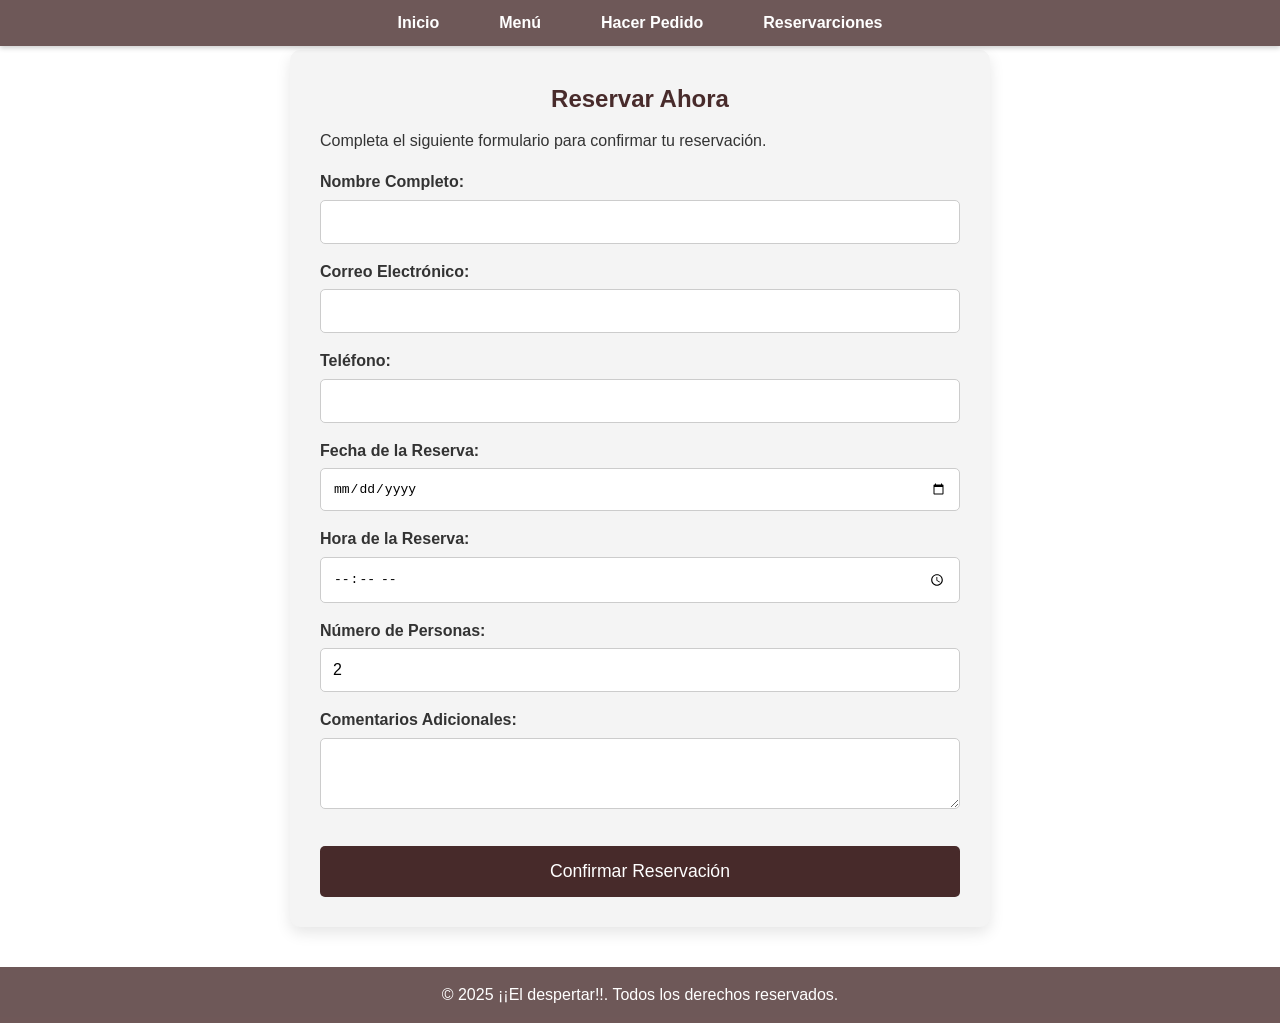
<file: reservas.html>
<!DOCTYPE html>
<html lang="es">
<head>
    <meta charset="UTF-8">
    <meta name="viewport" content="width=device-width, initial-scale=1.0">
    <title>Mi Página Web - Reservaciones</title>
    <link rel="stylesheet" href="css/estilos.css"> 
</head>
<body>
    <header>
        <nav class="main-nav">
            <ul>
                <li><a href="index.html">Inicio</a></li> 
                <li><a href="menu_simple.php">Menú</a></li>
                <li><a href="cliente_pedido_online.php"> Hacer Pedido</a></li>
                <li><a href="reservas.html">Reservarciones</a></li>
            </ul>
        </nav>
    </header>

    <main>
        <section class="reservacion-form-section">
            <h2>Reservar Ahora</h2>
            <p>Completa el siguiente formulario para confirmar tu reservación.</p>
            
            <form id="reservationForm">
                
                <label for="nombre">Nombre Completo:</label>
                <input type="text" id="nombre" name="nombre" required>
                
                <label for="email">Correo Electrónico:</label>
                <input type="email" id="email" name="email" required>
                
                <label for="telefono">Teléfono:</label>
                <input type="tel" id="telefono" name="telefono">
                
                <label for="fecha">Fecha de la Reserva:</label>
                <input type="date" id="fecha" name="fecha" required>
                
                <label for="hora">Hora de la Reserva:</label>
                <input type="time" id="hora" name="hora" required>
                
                <label for="personas">Número de Personas:</label>
                <input type="number" id="personas" name="personas" min="1" max="15" value="2" required>
                
                <label for="comentarios">Comentarios Adicionales:</label>
                <textarea id="comentarios" name="comentarios" rows="3"></textarea>
                
                <button type="submit">Confirmar Reservación</button>
                
                <p id="message" class="hidden"></p>
                
            </form>
        </section>
    </main>

    <footer>
        <p>&copy; 2025 ¡¡El despertar!!. Todos los derechos reservados.</p>
    </footer>

    <script src="js/scripts.js"></script> 
</body>
</html>
</file>
<file: css/estilos.css>
/* ======================== */
/* 1. RESET Y BASE          */
/* ======================== */
* {
    margin: 0;
    padding: 0;
    box-sizing: border-box; 
}

body {
    font-family: Arial, sans-serif;
    line-height: 1.6;
    background-color: #ffffff;
    color: #333; /* Color de texto base */
}

/* ================================================= */
/* 2. ESPACIADO OBLIGATORIO PARA MENÚ FIJO           */
/* ================================================= */
/* La altura de tu menú fijo es de aproximadamente 40px - 50px */
main {
    /* Ajusta el margen superior del main para que el contenido no quede oculto */
    margin-top: 50px; /* Asegúrate de que sea suficiente para cubrir tu menú fijo */
}

/* ======================== */
/* 3. NAVEGACIÓN FIJA (NAV) */
/* ======================== */
.main-nav {
    background-color: rgb(53, 21, 21, 0.712); 
    padding: 10px 0;
    
    position: fixed; 
    top: 0;          
    width: 100%;     
    z-index: 1000;   
    
    box-shadow: 0 2px 5px rgba(0, 0, 0, 0.2);
}

.main-nav ul {
    list-style: none;
    display: flex; 
    justify-content: center; 
    gap: 30px; 
}

.main-nav a {
    text-decoration: none; 
    color: white; 
    font-weight: bold;
    padding: 5px 15px;
    border-radius: 4px;
    transition: background-color 0.3s ease; 
}

.main-nav a:hover {
    background-color: #d1c12f; 
}

/* ======================== */
/* 4. LOGO/BANNER           */
/* ======================== */
.logo-banner {
    width: 100%; 
    background-color: #333; 
    text-align: center; 
    /* El banner comienza JUSTO debajo del menú fijo (40px de altura del menú) */
    margin-top: 40px; 
}

.logo-banner img {
    width: 100%; 
    max-height: 600px; 
    object-fit: cover; 
    display: block; 
}

/* ================================== */
/* 5. SECCIÓN DE VIDEO CON FONDO OSCURO */
/* ================================== */
.video-section {
    /* El color de fondo que solicitaste */
    background-color: rgba(53, 21, 21, 0.712); 
    padding: 40px 20px;
    text-align: center;
    color: white; /* Para que el texto sea legible sobre el fondo oscuro */
    margin-bottom: 30px; /* Espacio debajo de esta sección */
}

.video-section h2 {
    margin-bottom: 20px;
    font-size: 2.2em;
}

.video-section video {
    max-width: 100%; /* Asegura que el video no se salga del contenedor */
    height: auto;
    display: block; /* Elimina espacio extra debajo del video */
    margin: 0 auto 20px auto; /* Centra el video y le da margen inferior */
    border: 5px solid rgba(255, 255, 255, 0.2);
    box-shadow: 0 0 20px rgba(0, 0, 0, 0.5);
}

/* ================================== */
/* 6. SECCIÓN DE NOVEDADES (FLYERS)   */
/* ================================== */
.novedades-section {
    background-color: #ffffff; /* Fondo blanco solicitado */
    padding: 40px 20px;
    text-align: center;
    max-width: 1200px;
    margin: 30px auto; /* Centra la sección y le da margen */
}

.novedades-section h2 {
    font-size: 2.5em;
    color: rgba(53, 21, 21, 0.9); /* Un color que combine con tu tema oscuro */
    margin-bottom: 30px;
}

.flyers-container {
    display: flex; /* Para poner los flyers en una fila */
    justify-content: space-around; /* Distribuye el espacio entre ellos */
    gap: 20px;
    flex-wrap: wrap; 
}

.flyer-item {
    /* El enlace actua como la tarjeta contenedora */
    text-decoration: none;
    color: inherit;
    display: block;
    width: 30%; /* Ocupa un tercio del espacio disponible */
    min-width: 250px;
    background-color: #f0f0f0;
    border-radius: 8px;
    overflow: hidden;
    box-shadow: 0 4px 8px rgba(0, 0, 0, 0.1);
    
    /* Propiedades para la animación al pasar el ratón */
    transition: transform 0.3s ease, box-shadow 0.3s ease; 
}

/* Efecto de elevación al pasar el ratón (HOVER) */
.flyer-item:hover {
    transform: translateY(-10px); /* Mueve la tarjeta 10px hacia arriba (se eleva) */
    box-shadow: 0 15px 30px rgba(0, 0, 0, 0.2); /* Sombra más grande y prominente */
}

.flyer-item img {
    width: 100%;
    height: auto;
    display: block;
    object-fit: cover;
}

.flyer-item h3 {
    color: rgba(53, 21, 21, 0.9);
    margin: 15px 10px 5px;
    font-size: 1.4em;
}

.flyer-item p {
    color: #555;
    padding: 0 10px 15px;
    font-size: 0.9em;
}


/* ======================== */
/* 7. FOOTER                */
/* ======================== */
footer {
    text-align: center;
    padding: 15px;
    background-color: rgb(53, 21, 21, 0.712);
    color: white;
    margin-top: 40px;
}
/* ================================== */
/* 9. ESTILOS PARA EL MODAL (LIGHTBOX)*/
/* ================================== */
.modal {
    /* Oculto por defecto */
    display: none; 
    /* Posición fija encima de todo */
    position: fixed; 
    z-index: 2000; /* Alto z-index para estar sobre el menú fijo */
    padding-top: 60px; 
    left: 0;
    top: 0;
    width: 100%; 
    height: 100%;
    overflow: auto; /* Habilitar scroll si la imagen es grande */
    /* Fondo semi-transparente negro */
    background-color: rgba(0,0,0,0.9); 
}

/* Contenido del Modal (La Imagen) */
.modal-content {
    margin: auto;
    display: block;
    width: 80%;
    max-width: 700px;
    /* Animación simple */
    animation-name: zoom;
    animation-duration: 0.6s;
}

/* El botón de cerrar (la 'X') */
.close-btn {
    position: absolute;
    top: 15px;
    right: 35px;
    color: #f1f1f1;
    font-size: 40px;
    font-weight: bold;
    transition: 0.3s;
    cursor: pointer;
}

.close-btn:hover,
.close-btn:focus {
    color: #bbb;
    text-decoration: none;
    cursor: pointer;
}

/* Animación Zoom (opcional, pero mejora la UX) */
@keyframes zoom {
    from {transform:scale(0.1)} 
    to {transform:scale(1)}
}
/* ================================================= */
/* 10. MEDIA QUERIES (ADAPTABILIDAD) 📱            */
/* ================================================= */

/* --- Estilos para tabletas (max-width: 768px) --- */
@media (max-width: 768px) {
    /* 3. NAVEGACIÓN */
    .main-nav ul {
        /* Reduce el espacio entre los enlaces */
        gap: 15px; 
        /* Permite que la lista se envuelva si hay demasiados ítems */
        flex-wrap: wrap; 
    }
    
    /* 4. LOGO/BANNER */
    .logo-banner img {
        /* Reduce la altura máxima del banner en tabletas */
        max-height: 400px; 
    }
    
    /* 6. FLYERS (Dos columnas) */
    .flyers-container {
        /* Cambiamos a centrar los ítems cuando no caben 3 */
        justify-content: center; 
    }

    .flyer-item {
        /* Ocupa casi la mitad del ancho para mostrar 2 por fila */
        width: 45%; 
        min-width: 300px; /* Asegura un mínimo de tamaño legible */
    }
}

/* --- Estilos para teléfonos móviles (max-width: 576px) --- */
@media (max-width: 576px) {
    /* 3. NAVEGACIÓN */
    .main-nav {
        /* Reduce el padding para ahorrar espacio vertical */
        padding: 8px 0; 
    }
    .main-nav ul {
        /* Asegura que los enlaces se apilen si son muy largos */
        flex-direction: column; 
        gap: 5px; /* Espacio mínimo vertical */
    }
    
    /* Ajusta el espacio del MAIN debido al menú apilado (más alto) */
    main {
        margin-top: 100px; /* Aumenta el margen para el menú verticalizado */
    }
    
    /* 4. LOGO/BANNER */
    .logo-banner {
        /* Ajusta el inicio del banner al nuevo tamaño del menú fijo */
        margin-top: 95px; 
    }
    .logo-banner img {
        /* Reduce aún más la altura para móviles */
        max-height: 250px; 
    }

    /* 6. FLYERS (Una columna) */
    .flyer-item {
        /* Ocupa el ancho completo (o casi) */
        width: 90%; 
        min-width: unset; 
    }

    /* 5. SECCIONES GENERALES */
    .video-section, .novedades-section, .content-section {
        /* Reduce el padding general */
        padding: 20px 10px; 
    }

    .video-section h2, .novedades-section h2 {
        /* Reduce el tamaño de la fuente para mejor cabida */
        font-size: 1.8em;
    }
    
    /* 9. MODAL */
    .close-btn {
        /* Mueve la X para mejor acceso en pantallas pequeñas */
        right: 15px; 
        font-size: 30px;
    }
}
/* ================================== */
/* 11. ESTILOS PARA LA CONFIRMACIÓN DE PEDIDO */
/* ================================== */
.confirmacion-box {
    /* Estilos base que ya tenías */
    max-width: 600px;
    margin: 50px auto; 
    padding: 20px;
    border: 1px solid #00a000; /* Borde verde más fuerte */
    background-color: #e8ffe8; /* Fondo verde muy claro */
    
    /* Estilos adicionales para un diseño más limpio */
    border-radius: 8px;
    box-shadow: 0 4px 15px rgba(0, 160, 0, 0.15); /* Sombra suave verdosa */
    text-align: center;
    font-family: Arial, sans-serif;
}

.confirmacion-box h2 {
    color: #008000; /* Texto de encabezado verde oscuro */
    margin-bottom: 20px;
    font-size: 1.8em;
}

.confirmacion-box p {
    color: #333;
    margin-bottom: 15px;
}

.confirmacion-box a {
    display: inline-block;
    background-color: #008000;
    color: white;
    padding: 10px 20px;
    text-decoration: none;
    border-radius: 5px;
    transition: background-color 0.3s ease;
    margin-top: 10px;
}

.confirmacion-box a:hover {
    background-color: #006400;
}
/* ================================== */
/* 12. ESTILOS PARA EL FORMULARIO DE RESERVA */
/* ================================== */
.reservacion-form-section {
    max-width: 700px;
    margin: 40px auto;
    padding: 30px;
    background-color: #f4f4f4;
    border-radius: 10px;
    box-shadow: 0 6px 15px rgba(0, 0, 0, 0.1);
}

.reservacion-form-section h2 {
    text-align: center;
    color: rgba(53, 21, 21, 0.9);
    margin-bottom: 10px;
}

#reservationForm label {
    display: block;
    margin-top: 15px;
    margin-bottom: 5px;
    font-weight: bold;
    color: #333;
}

#reservationForm input,
#reservationForm textarea {
    width: 100%;
    padding: 12px;
    border: 1px solid #ccc;
    border-radius: 5px;
    box-sizing: border-box;
    font-size: 1em;
}

#reservationForm button[type="submit"] {
    display: block;
    width: 100%;
    background-color: rgba(53, 21, 21, 0.9);
    color: white;
    padding: 15px;
    margin-top: 30px;
    border: none;
    border-radius: 5px;
    font-size: 1.1em;
    cursor: pointer;
    transition: background-color 0.3s ease;
}

#reservationForm button[type="submit"]:hover {
    background-color: rgba(30, 10, 10, 0.9);
}

/* Estilos para los mensajes de éxito/error */
#message {
    padding: 15px;
    margin-top: 20px;
    border-radius: 5px;
    text-align: center;
    font-weight: bold;
    display: none; 
}

#message.success {
    background-color: #d4edda;
    color: #155724;
    border: 1px solid #c3e6cb;
    display: block;
}

#message.error {
    background-color: #f8d7da;
    color: #721c24;
    border: 1px solid #f5c6cb;
    display: block;
}

/* Media Query de adaptación para móviles */
@media (max-width: 700px) {
    .reservacion-form-section {
        margin: 20px 10px;
        padding: 20px;
    }
}
</file>
